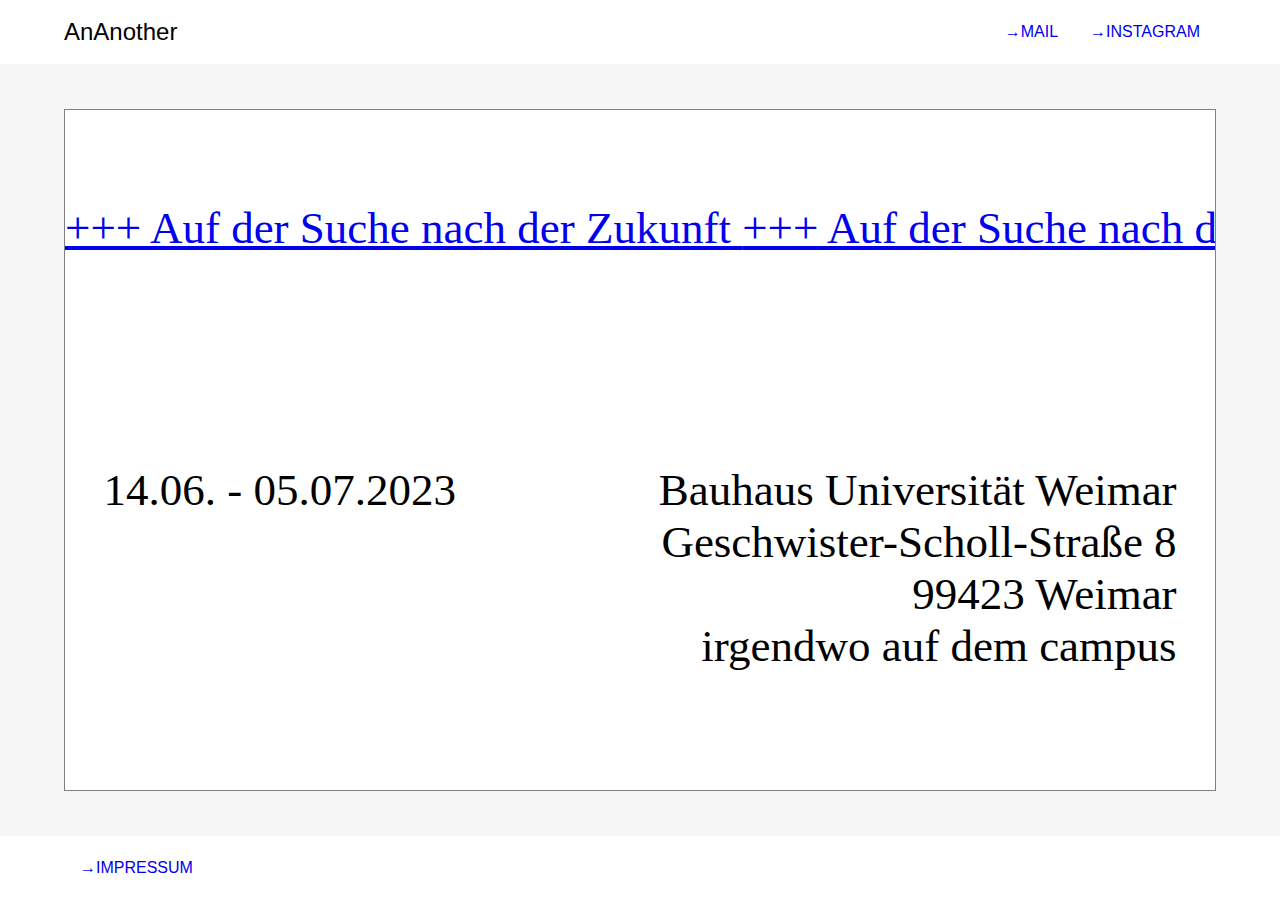
<file: index.html>
<!DOCTYPE html>
<html lang="en">

<head>
    <meta charset="UTF-8">
    <meta http-equiv="X-UA-Compatible" content="IE=edge">
    <meta name="viewport" content="width=device-width, initial-scale=1.0">
    <title>AnAnother</title>

    <link rel="stylesheet" href="style/style.css">
    <link rel="stylesheet" href="style/home.css">

</head>

<body>

    <header id="header">
        <a href="index.html" class="hidden-link" id="logo">AnAnother</a>
        <div class="link" id="contact">

            <a href="mailto:test@test.de">MAIL</a>
            <a href="http://instagram.com">INSTAGRAM</a>

        </div>
    </header>

    <main>
        <div class="news-box">
            <div class="marquee">
                <div class="marquee__content">
                    <a href="zukunft.html">+++ Auf der Suche nach der Zukunft&nbsp; </a>
                    <a href="zukunft.html">+++ Auf der Suche nach der Zukunft &nbsp;</a>
                    <a href="zukunft.html">+++ Auf der Suche nach der Zukunft&nbsp; </a>
                    <a href="zukunft.html">+++ Auf der Suche nach der Zukunft &nbsp;</a>
                </div>

                <div class="marquee__content" aria-hidden="true">
                    <a href="zukunft.html">+++ Auf der Suche nach der Zukunft &nbsp;</a>
                    <a href="zukunft.html">+++ Auf der Suche nach der Zukunft &nbsp;</a>
                    <a href="zukunft.html">+++ Auf der Suche nach der Zukunft &nbsp;</a>
                    <a href="zukunft.html">+++ Auf der Suche nach der Zukunft &nbsp;</a>
                </div>

            </div>
            <div class="bottom-information">
                <div class="date">14.06. - 05.07.2023</div>
                <div class="adress">
                    <span>Bauhaus Universität Weimar</span>
                    <span>Geschwister-Scholl-Straße 8</span>
                    <span>99423 Weimar</span>
                    <span>irgendwo auf dem campus</span>
                </div>
            </div>
        </div>
        <!--<h2 class="title">AnAnother</h2>-->
    </main>

    <div class="footer">
        <div class="link" >
            <a href="/impressum.html">IMPRESSUM</a>
        </div>
    </div>
   
</body>

</html>
</file>
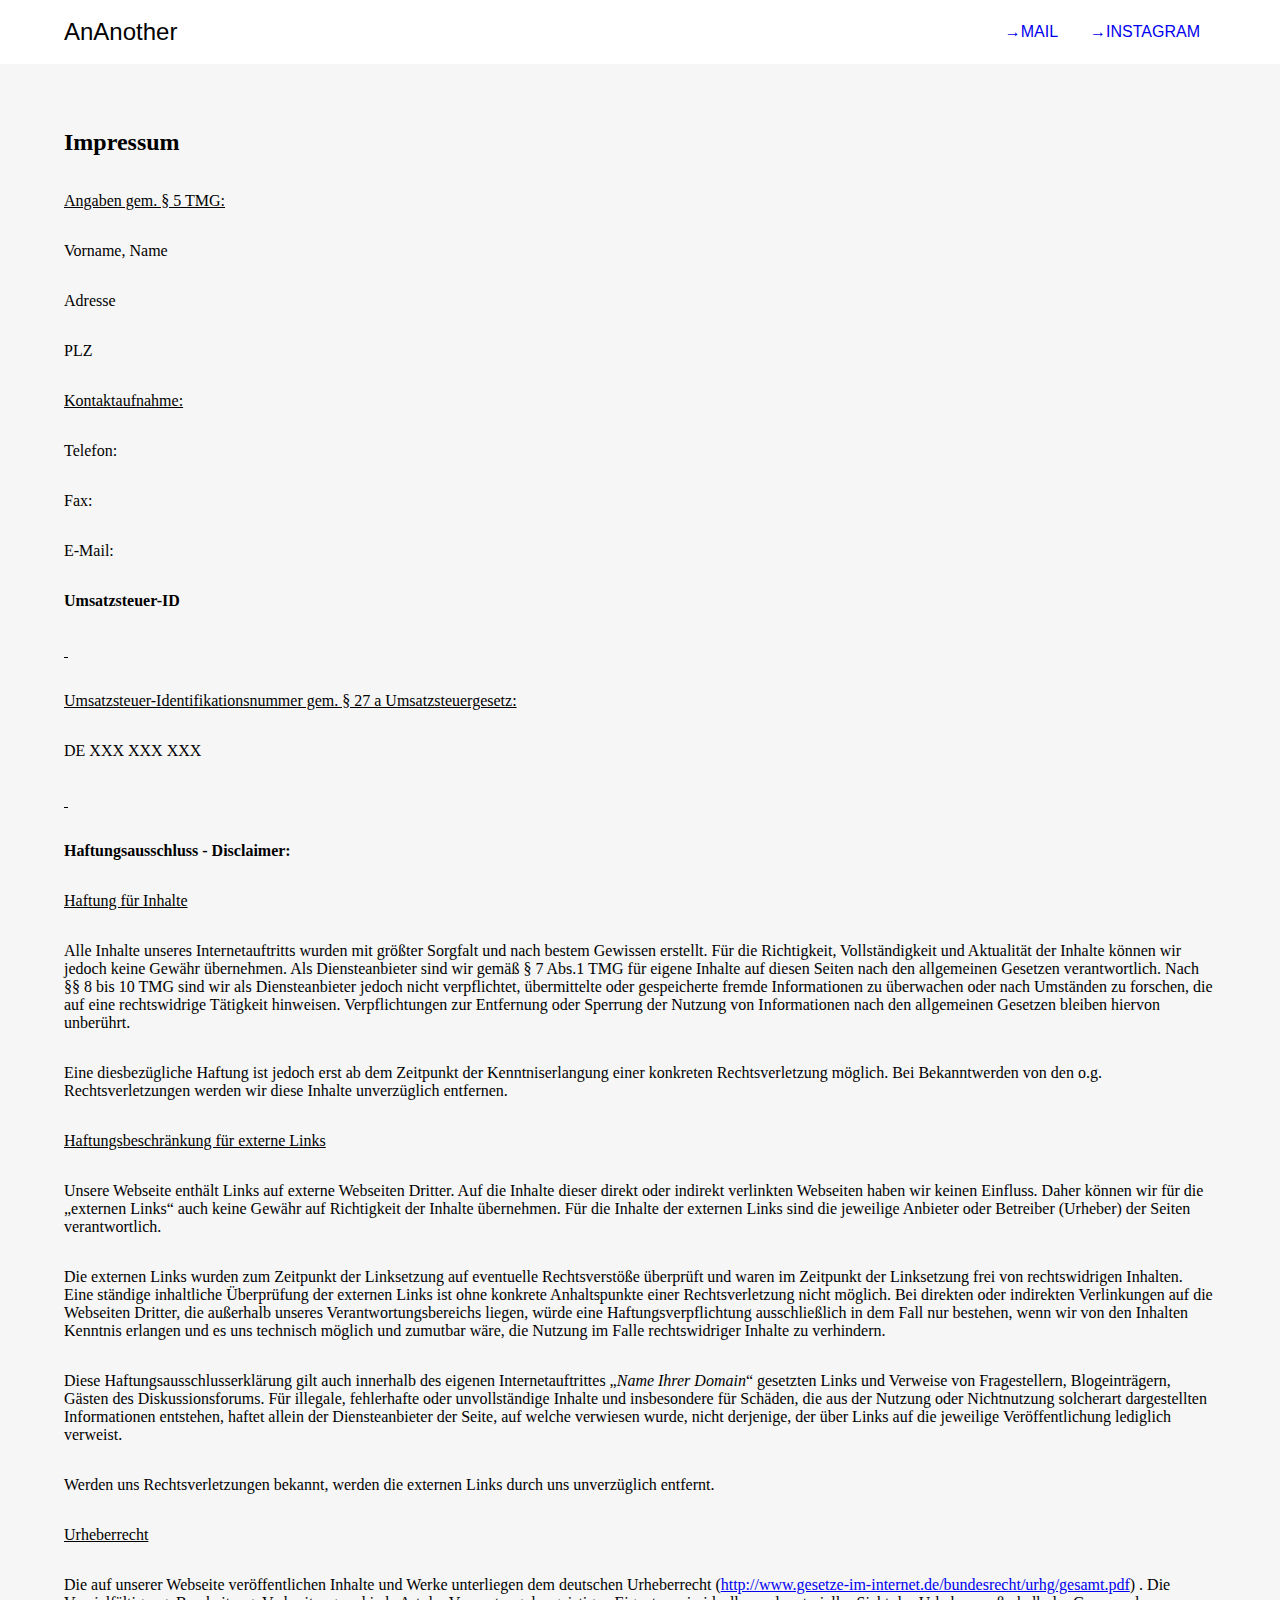
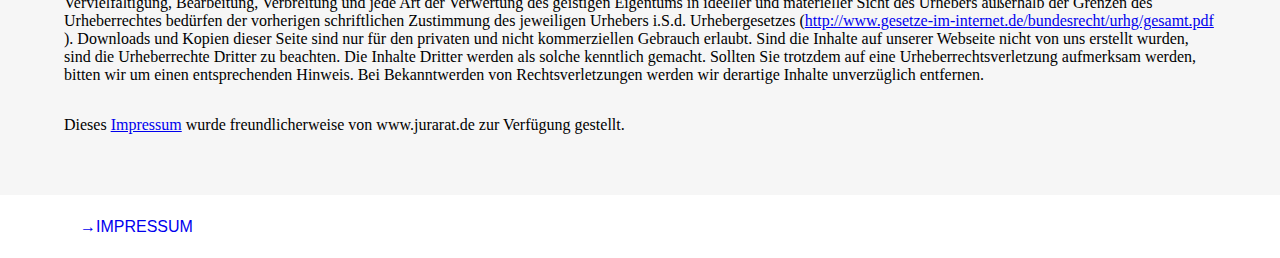
<file: impressum.html>
<!DOCTYPE html>
<html lang="en">

<head>
    <meta charset="UTF-8">
    <meta http-equiv="X-UA-Compatible" content="IE=edge">
    <meta name="viewport" content="width=device-width, initial-scale=1.0">
    <title>AnAnother</title>

    <link rel="stylesheet" href="style/style.css">

</head>

<body>

    <header id="header">
        <a href="index.html" class="hidden-link" id="logo">AnAnother</a>
        <div class="link" id="contact">

            <a href="mailto:test@test.de">MAIL</a>
            <a href="http://instagram.com">INSTAGRAM</a>

        </div>
    </header>

    <main>
        <h2><strong>Impressum</strong></h2>
        <p><span style="text-decoration: underline;">Angaben gem. § 5 TMG:</span></p>

        <p>Vorname, Name</p>
        <p>Adresse</p>
        <p>PLZ</p>
 
        <p><span style="text-decoration: underline;">Kontaktaufnahme:</span></p>
 
        <p>Telefon:</p>
        <p>Fax:</p>
        <p>E-Mail:</p>
 
        <p><strong>Umsatzsteuer-ID</strong></p>
        <p><span style="text-decoration: underline;">&nbsp;</span></p>
        <p><span style="text-decoration: underline;">Umsatzsteuer-Identifikationsnummer gem. § 27 a
                Umsatzsteuergesetz:</span></p>
 
        <p>DE XXX XXX XXX</p>
        <p><strong><span style="text-decoration: underline;">&nbsp;</span></strong></p>
        <p><strong>Haftungsausschluss - Disclaimer:</strong></p>
 
        <p><span style="text-decoration: underline;">Haftung für Inhalte</span></p>
        <p>Alle Inhalte unseres Internetauftritts wurden mit größter Sorgfalt und nach bestem Gewissen erstellt. Für die
            Richtigkeit, Vollständigkeit und Aktualität der Inhalte können wir jedoch keine Gewähr übernehmen. Als
            Diensteanbieter sind wir gemäß § 7 Abs.1 TMG für eigene Inhalte auf diesen Seiten nach den allgemeinen
            Gesetzen verantwortlich. Nach §§ 8 bis 10 TMG sind wir als Diensteanbieter jedoch nicht verpflichtet,
            übermittelte oder gespeicherte fremde Informationen zu überwachen oder nach Umständen zu forschen, die auf
            eine rechtswidrige Tätigkeit hinweisen. Verpflichtungen zur Entfernung oder Sperrung der Nutzung von
            Informationen nach den allgemeinen Gesetzen bleiben hiervon unberührt.</p>
        <p>Eine diesbezügliche Haftung ist jedoch erst ab dem Zeitpunkt der Kenntniserlangung einer konkreten
            Rechtsverletzung möglich. Bei Bekanntwerden von den o.g. Rechtsverletzungen werden wir diese Inhalte
            unverzüglich entfernen.</p>
 
        <p><span style="text-decoration: underline;">Haftungsbeschränkung für externe Links</span></p>

        <p>Unsere Webseite enthält Links auf externe Webseiten Dritter. Auf die Inhalte dieser direkt oder indirekt
            verlinkten Webseiten haben wir keinen Einfluss. Daher können wir für die „externen Links“ auch keine Gewähr
            auf Richtigkeit der Inhalte übernehmen. Für die Inhalte der externen Links sind die jeweilige Anbieter oder
            Betreiber (Urheber) der Seiten verantwortlich.</p>
        <p>Die externen Links wurden zum Zeitpunkt der Linksetzung auf eventuelle Rechtsverstöße überprüft und waren im
            Zeitpunkt der Linksetzung frei von rechtswidrigen Inhalten. Eine ständige inhaltliche Überprüfung der
            externen Links ist ohne konkrete Anhaltspunkte einer Rechtsverletzung nicht möglich. Bei direkten oder
            indirekten Verlinkungen auf die Webseiten Dritter, die außerhalb unseres Verantwortungsbereichs liegen,
            würde eine Haftungsverpflichtung ausschließlich in dem Fall nur bestehen, wenn wir von den Inhalten Kenntnis
            erlangen und es uns technisch möglich und zumutbar wäre, die Nutzung im Falle rechtswidriger Inhalte zu
            verhindern.</p>
        <p>Diese Haftungsausschlusserklärung gilt auch innerhalb des eigenen Internetauftrittes „<em>Name Ihrer
                Domain</em>“ gesetzten Links und Verweise von Fragestellern, Blogeinträgern, Gästen des
            Diskussionsforums. Für illegale, fehlerhafte oder unvollständige Inhalte und insbesondere für Schäden, die
            aus der Nutzung oder Nichtnutzung solcherart dargestellten Informationen entstehen, haftet allein der
            Diensteanbieter der Seite, auf welche verwiesen wurde, nicht derjenige, der über Links auf die jeweilige
            Veröffentlichung lediglich verweist.</p>
        <p>Werden uns Rechtsverletzungen bekannt, werden die externen Links durch uns unverzüglich entfernt.</p>
 
        <p><span style="text-decoration: underline;">Urheberrecht</span></p>
        <p>Die auf unserer Webseite veröffentlichen Inhalte und Werke unterliegen dem deutschen Urheberrecht (<a
                href="http://www.gesetze-im-internet.de/bundesrecht/urhg/gesamt.pdf">http://www.gesetze-im-internet.de/bundesrecht/urhg/gesamt.pdf</a>)
            . Die Vervielfältigung, Bearbeitung, Verbreitung und jede Art der Verwertung des geistigen Eigentums in
            ideeller und materieller Sicht des Urhebers außerhalb der Grenzen des Urheberrechtes bedürfen der vorherigen
            schriftlichen Zustimmung des jeweiligen Urhebers i.S.d. Urhebergesetzes (<a
                href="http://www.gesetze-im-internet.de/bundesrecht/urhg/gesamt.pdf">http://www.gesetze-im-internet.de/bundesrecht/urhg/gesamt.pdf</a>
            ). Downloads und Kopien dieser Seite sind nur für den privaten und nicht kommerziellen Gebrauch erlaubt.
            Sind die Inhalte auf unserer Webseite nicht von uns erstellt wurden, sind die Urheberrechte Dritter zu
            beachten. Die Inhalte Dritter werden als solche kenntlich gemacht. Sollten Sie trotzdem auf eine
            Urheberrechtsverletzung aufmerksam werden, bitten wir um einen entsprechenden Hinweis. Bei Bekanntwerden von
            Rechtsverletzungen werden wir derartige Inhalte unverzüglich entfernen.</p>
        <p>Dieses <a href="http://www.jurarat.de/muster-impressum">Impressum</a> wurde freundlicherweise von
            www.jurarat.de zur Verfügung gestellt.</p>


    </main>

    <div class="footer">
        <div class="link">
            <a href="/impressum.html">IMPRESSUM</a>
        </div>
    </div>

</body>

</html>
</file>
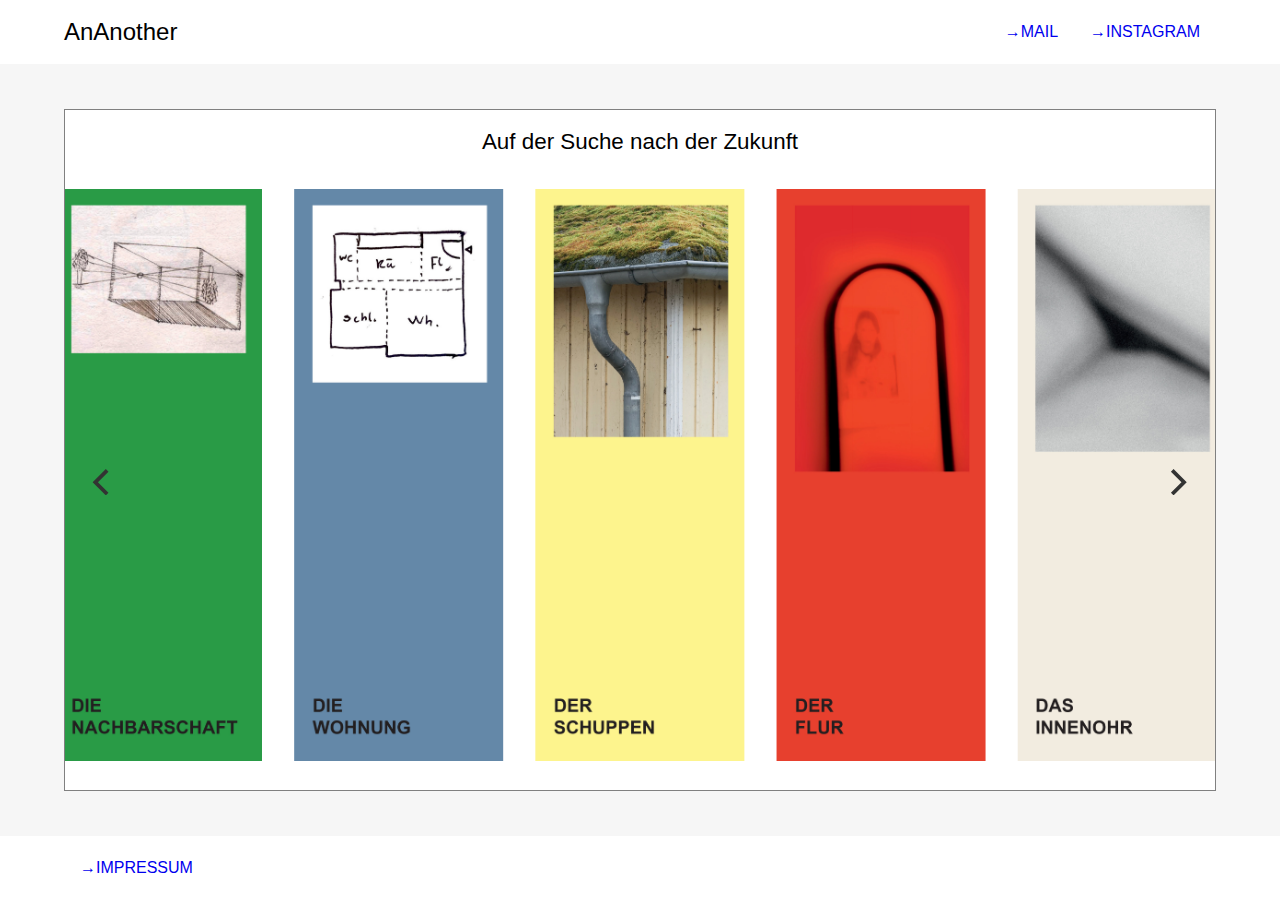
<file: zukunft.html>
<!DOCTYPE html>
<html lang="en">

<head>
    <meta charset="UTF-8">
    <meta http-equiv="X-UA-Compatible" content="IE=edge">
    <meta name="viewport" content="width=device-width, initial-scale=1.0">
    <title>AnAnother</title>

   <link rel="stylesheet" href="style/style.css">
   <link rel="stylesheet" href="style/carousel.css">
    <link rel="stylesheet" href="style/flickity.css">

</head>

<body>

    <header id="header">
        <a href="index.html" class="hidden-link" id="logo">AnAnother</a>
        <div class="link" id="contact">

            <a href="mailto:test@test.de">MAIL</a>
            <a href="http://instagram.com">INSTAGRAM</a>

        </div>
    </header>

    <main>


        <div class="news-box">
            <h2>Auf der Suche <br> nach der Zukunft</h2>

                    <div id="detail-overlay">
                        <div class="overlay-content">
                            <div class="detail-carousel">
                           
                            </div>
                            <div class="close-overlay" onclick="closeOverlay()"></div>
                        </div>
                    </div>

                    <div class="main-carousel">

                        <div class="carousel-cell">
                            <img src="media/Images/cover/DerSchuppen_Cover.jpg"
                                alt="" srcset="" data-content-url="media/Images/DerSchuppen/DerSchuppen.png,media/Images/DerSchuppen/DerSchuppen2.png,media/Images/DerSchuppen/DerSchuppen3.png,media/Images/DerSchuppen/DerSchuppen4.png,media/Images/DerSchuppen/DerSchuppen5.png">
                        </div>

                        <div class="carousel-cell">
                            <img src="media/Images/cover/Flur_Cover.jpg"
                                alt="" srcset="" data-content-url="media/Images/DerFlur/Flur.png,media/Images/DerFlur/Flur2.png,media/Images/DerFlur/Flur3.png,media/Images/DerFlur/Flur4.png,media/Images/DerFlur/Flur5.png">
                        </div>

                        <div class="carousel-cell">
                            <img class="cover"
                                src="media/Images/cover/Innenohr_Cover.jpg"
                                alt="" srcset="" data-content-url="media/Images/DasInnenohr/Innenohr.png,media/Images/DasInnenohr/Innenohr2.png,media/Images/DasInnenohr/Innenohr3.png,media/Images/DasInnenohr/Innenohr4.png,media/Images/DasInnenohr/Innenohr5.png">
                        </div>

                        <div class="carousel-cell">
                            <img src="media/Images/cover/Kuechentisch_Cover.jpg"
                                alt="" srcset="" data-content-url="media/Images/DerKuechentisch/Kuechentisch.png,media/Images/DerKuechentisch/Kuechentisch2.png,media/Images/DerKuechentisch/Kuechentisch3.png,media/Images/DerKuechentisch/Kuechentisch4.png,media/Images/DerKuechentisch/Kuechentisch5.png">
                        </div>

                        <div class="carousel-cell">
                            <img src="media/Images/cover/Nachbarschaft_Cover.jpg"
                                alt="" srcset="" data-content-url="media/Images/DieNachbarschaft/Nachbarschaft.png,media/Images/DieNachbarschaft/Nachbarschaft2.png,media/Images/DieNachbarschaft/Nachbarschaft3.png,media/Images/DieNachbarschaft/Nachbarschaft4.png,media/Images/DieNachbarschaft/Nachbarschaft5.png">
                        </div>
    
                        <div class="carousel-cell">
                            <img class="cover"
                                src="media/Images/cover/Wohnung_Cover.jpg"
                                alt="" srcset="" data-content-url="media/Images/DieWohnung/Wohnung.png,media/Images/DieWohnung/Wohnung2.png,media/Images/DieWohnung/Wohnung3.png,media/Images/DieWohnung/Wohnung4.png,media/Images/DieWohnung/Wohnung5.png">
                        </div>
                    

                    <!-- COPY -->


                    <div class="carousel-cell">
                        <img src="media/Images/cover/DerSchuppen_Cover.jpg"
                            alt="" srcset="" data-content-url="media/Images/DerSchuppen/DerSchuppen.png,media/Images/DerSchuppen/DerSchuppen2.png,media/Images/DerSchuppen/DerSchuppen3.png,media/Images/DerSchuppen/DerSchuppen4.png,media/Images/DerSchuppen/DerSchuppen5.png">
                    </div>

                    <div class="carousel-cell">
                        <img src="media/Images/cover/Flur_Cover.jpg"
                            alt="" srcset="" data-content-url="media/Images/DerFlur/Flur.png,media/Images/DerFlur/Flur2.png,media/Images/DerFlur/Flur3.png,media/Images/DerFlur/Flur4.png,media/Images/DerFlur/Flur5.png">
                    </div>

                    <div class="carousel-cell">
                        <img class="cover"
                            src="media/Images/cover/Innenohr_Cover.jpg"
                            alt="" srcset="" data-content-url="media/Images/DasInnenohr/Innenohr.png,media/Images/DasInnenohr/Innenohr2.png,media/Images/DasInnenohr/Innenohr3.png,media/Images/DasInnenohr/Innenohr4.png,media/Images/DasInnenohr/Innenohr5.png">
                    </div>

                    <div class="carousel-cell">
                        <img src="media/Images/cover/Kuechentisch_Cover.jpg"
                            alt="" srcset="" data-content-url="media/Images/DerKuechentisch/Kuechentisch.png,media/Images/DerKuechentisch/Kuechentisch2.png,media/Images/DerKuechentisch/Kuechentisch3.png,media/Images/DerKuechentisch/Kuechentisch4.png,media/Images/DerKuechentisch/Kuechentisch5.png">
                    </div>

                    <div class="carousel-cell">
                        <img src="media/Images/cover/Nachbarschaft_Cover.jpg"
                            alt="" srcset="" data-content-url="media/Images/DieNachbarschaft/Nachbarschaft.png,media/Images/DieNachbarschaft/Nachbarschaft2.png,media/Images/DieNachbarschaft/Nachbarschaft3.png,media/Images/DieNachbarschaft/Nachbarschaft4.png,media/Images/DieNachbarschaft/Nachbarschaft5.png">
                    </div>

                    <div class="carousel-cell">
                        <img class="cover"
                            src="media/Images/cover/Wohnung_Cover.jpg"
                            alt="" srcset="" data-content-url="media/Images/DieWohnung/Wohnung.png,media/Images/DieWohnung/Wohnung2.png,media/Images/DieWohnung/Wohnung3.png,media/Images/DieWohnung/Wohnung4.png,media/Images/DieWohnung/Wohnung5.png">
                    </div>

                    <!-- COPY END-->
                </div>
        </div>

    </main>

    <div class="footer">
        <div class="link" >
            <a href="/impressum.html">IMPRESSUM</a>
        </div>
    </div>
    <script src="source/flickity.pkgd.min.js"></script>
   <!-- <script src="source/viewport_calculator.js"></script>-->
    <script src="source/main.js"></script>
</body>

</html>
</file>
<file: style/style.css>
html, body{
    height: 100%;;
    margin: 0px;
    width: 100%;
}

body *{
    box-sizing: border-box;
}

body{
    /*overflow: hidden;*/
    display: flex;
    flex-direction: column;
    justify-content: space-between;
}

main{
    padding: 5vh 5vw;
    display:flex;
    flex-direction: column;
    background-color: rgb(246, 246, 246);
    position: relative;
    flex-grow: 2;
}
.news-box{
    display: flex;
    flex-direction: column;
    justify-content: space-around;
    flex-grow:2;
    border: 1px solid grey;
    overflow: hidden;
    background-color:white;
}

header, .footer{
    font-family: Arial, Helvetica, sans-serif;
    padding: 2vh 5vw;
    display: flex;
    justify-content: space-between;
    vertical-align: middle;
}

.hidden-link{
    color: inherit;
    text-decoration: none;
}

#logo{
    font-size: 1.5em;
    vertical-align: middle;
}

#contact{
   display: flex;
   vertical-align: middle;
}

.link a{
    display: block;
    vertical-align: middle;
    padding: 0.3em 1em;
    text-decoration: none;
}

.link a:before{
    content: "\2192";
}

@media only screen and (max-width: 600px) {
    main{
        padding: 5vw;
    }

    header, footer{
        padding: 1vh 5vw
    }
}
</file>
<file: style/home.css>
/*main{
    padding:5vh 5vw;
    display:flex;
    flex-direction: column;
    background-color: #fff782;
}*/
.news-box{
    display: flex;
    flex-direction: column;
    justify-content: space-around;
    flex-grow:2;
    border: 1px solid grey;
    overflow: hidden;
    background-color:white;
}

.news-box a, .news-box div{
    font-size: 5vh;
}

/* https://ryanmulligan.dev/blog/css-marquee/ */
.marquee{
    --gap: 0rem;
    display: flex;
    overflow: hidden;
    user-select: none;
    gap: var(--gap);
    padding 2em 0;
}
  
.marquee__content{
    flex-shrink: 0;
    display: flex;
    justify-content: space-around;
    min-width: 100%;
    gap: var(--gap);
    animation: scroll 5s linear infinite;
    font-family:Arial, Helvetica, sans-serif
    font-size: 3rem;
  }

  @keyframes scroll {
    from {
      transform: translateX(0);
    }
    to {
      transform: translateX(calc(-100% - var(--gap)));
    }
  }

.bottom-information{
    display: flex;
    flex-direction: row;
    justify-content: space-between;
    flex-wrap: wrap;
    align-content: space-evenly;
}

.date{
    align-self: start;
}

.adress{
    align-self: end;
    flex-grow:2;
}

.date, .adress{
    margin: 3vh 3vw;
}

.adress span{
    display: block;
    text-align: right;
}


@media only screen and (max-width: 600px) {
    .news-box div{
        font-size: 1.5rem;
        padding: 0 3vw;

    }

    .marquee__content{
        animation: scroll 10s linear infinite;
      }
    
  }
</file>
<file: style/carousel.css>
.main-carousel {
  height: 100%;
  margin-bottom: 0.83em;
}

.carousel-cell {
  height: 100%;
  padding: 1em 1em;
  display: flex;
  align-items: center;
}

.carousel-cell .container {
  overflow-x: hidden;
  max-height: 100%;
}

.carousel-cell img {
  max-height: 100%;
  max-width: 100%;
  height: 100%;
  width: 100%;
}

#detail-overlay {
  display: none;
  position: absolute;
  top: 0;
  left: 0;
  width: 100%;
  height: 100%;
  z-index: 10;
  background-color: white;
  overflow-y: auto;
}

.overlay-content {
  position: relative;
  display: flex;
  justify-content: center;
  height: 100%;
}

.close-overlay {
  position: absolute;
  padding: 2em;
  top: -1em;
  right: 0;
}

.close-overlay:after {
  display: inline-block;
  content: "\00d7";

  font-size: 2em;
}

h2 {
  text-align: center;
  font-weight: normal;
  font-family: Arial, Helvetica, sans-serif;
  font-size: clamp(1rem, 3vw, 1.4rem);
}

h2 br {
  display: none;
}

.flickity-button {
  background-color: transparent !important;
  border-radius: 0% !important;
  margin: 0.5em;
}

.news-box {
  position: relative;
}

.detail-carousel {
  width: 100%;
}

.detail-carousel .carousel-cell {
  padding: 40px 50px;
}


@media only screen and (max-width: 600px) {
  .carousel-cell {
    height: 80%;
    padding: 1em 0.5em;
  }

  .flickity-prev-next-button {
    top: 93% !important;
  }

  .detail-carousel .carousel-cell {
    padding: 1em 1em;
  }

  .detail-carousel .carousel-cell .double-img {
    width: 200%;
    max-width: 200%;
    height: auto;
  }

  .detail-carousel .push-left {
    position: relative;
    left: -100%;
  }

  .detail-carousel .carousel-cell {
    height: 100%;
    overflow: hidden;
  }

  h2 br{
    display: block;
  }

  .main-carousel .carousel-cell {
    width: var(--img-width);
  }
  

}
</file>
